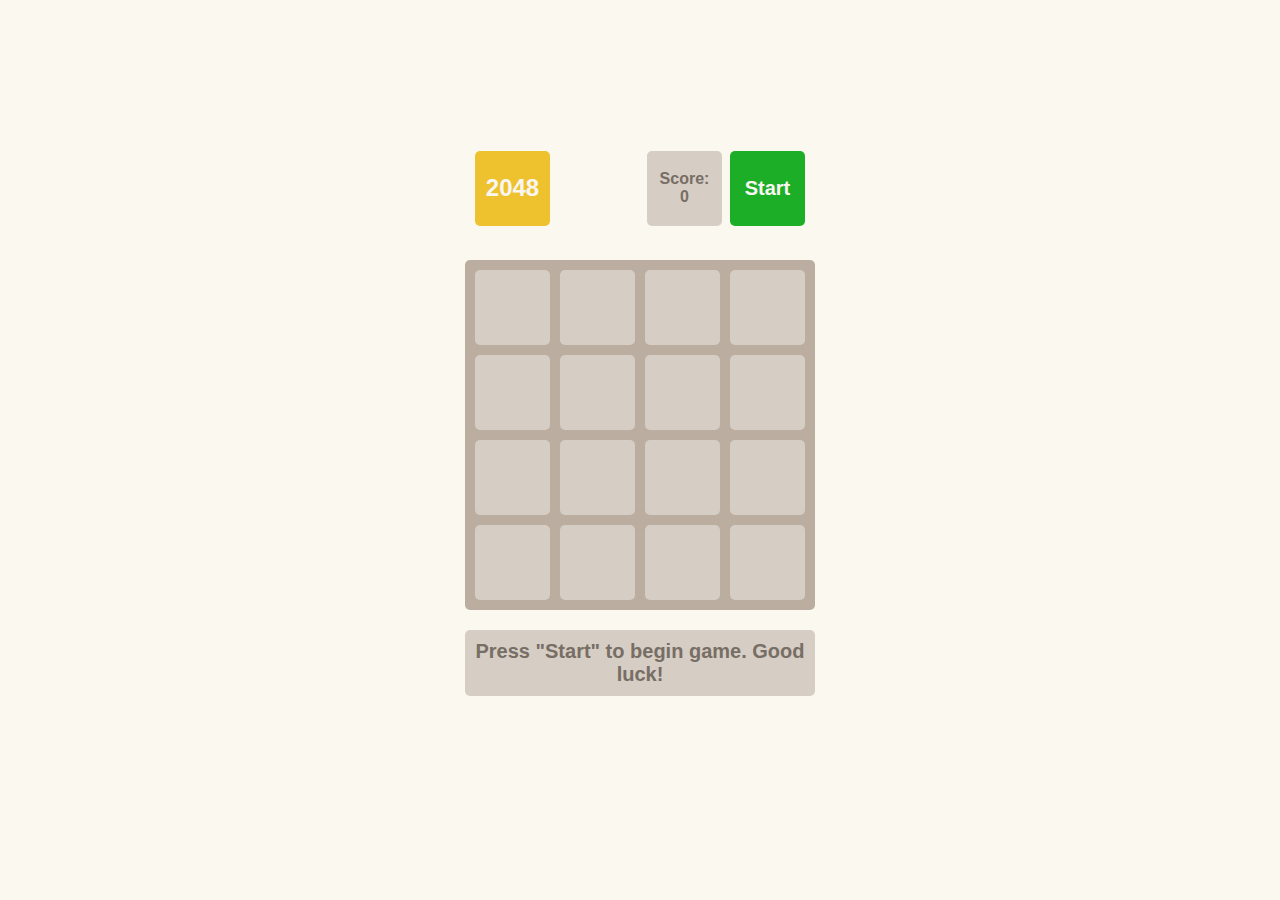
<file: index.html>
<!DOCTYPE html><html lang="en"><head><meta charset="UTF-8"><meta name="viewport" content="width=device-width, initial-scale=1.0"><title>2048</title><link rel="stylesheet" href="main.b97bfd6f.css"></head><body> <div class="container"> <div class="game-header"> <h1>2048</h1> <div class="controls"> <p class="info"> Score: <span class="game-score">0</span> </p> <button class="button button--start">Start</button> </div> </div> <table class="game-field"> <tbody> <tr class="field-row"> <td class="field-cell"></td> <td class="field-cell"></td> <td class="field-cell"></td> <td class="field-cell"></td> </tr> <tr class="field-row"> <td class="field-cell"></td> <td class="field-cell"></td> <td class="field-cell"></td> <td class="field-cell"></td> </tr> <tr class="field-row"> <td class="field-cell"></td> <td class="field-cell"></td> <td class="field-cell"></td> <td class="field-cell"></td> </tr> <tr class="field-row"> <td class="field-cell"></td> <td class="field-cell"></td> <td class="field-cell"></td> <td class="field-cell"></td> </tr> </tbody> </table> <div class="message"> <p class="message__lose hidden" data-message="message">You lose! Restart the game?</p> <p class="message__win hidden" data-message="message">Winner! Congrats! You did it!</p> <p class="message__start" data-message="message">Press "Start" to begin game. Good luck!</p> </div> </div> <script type="text/javascript" src="main.dc987800.js"></script> </body></html>
</file>
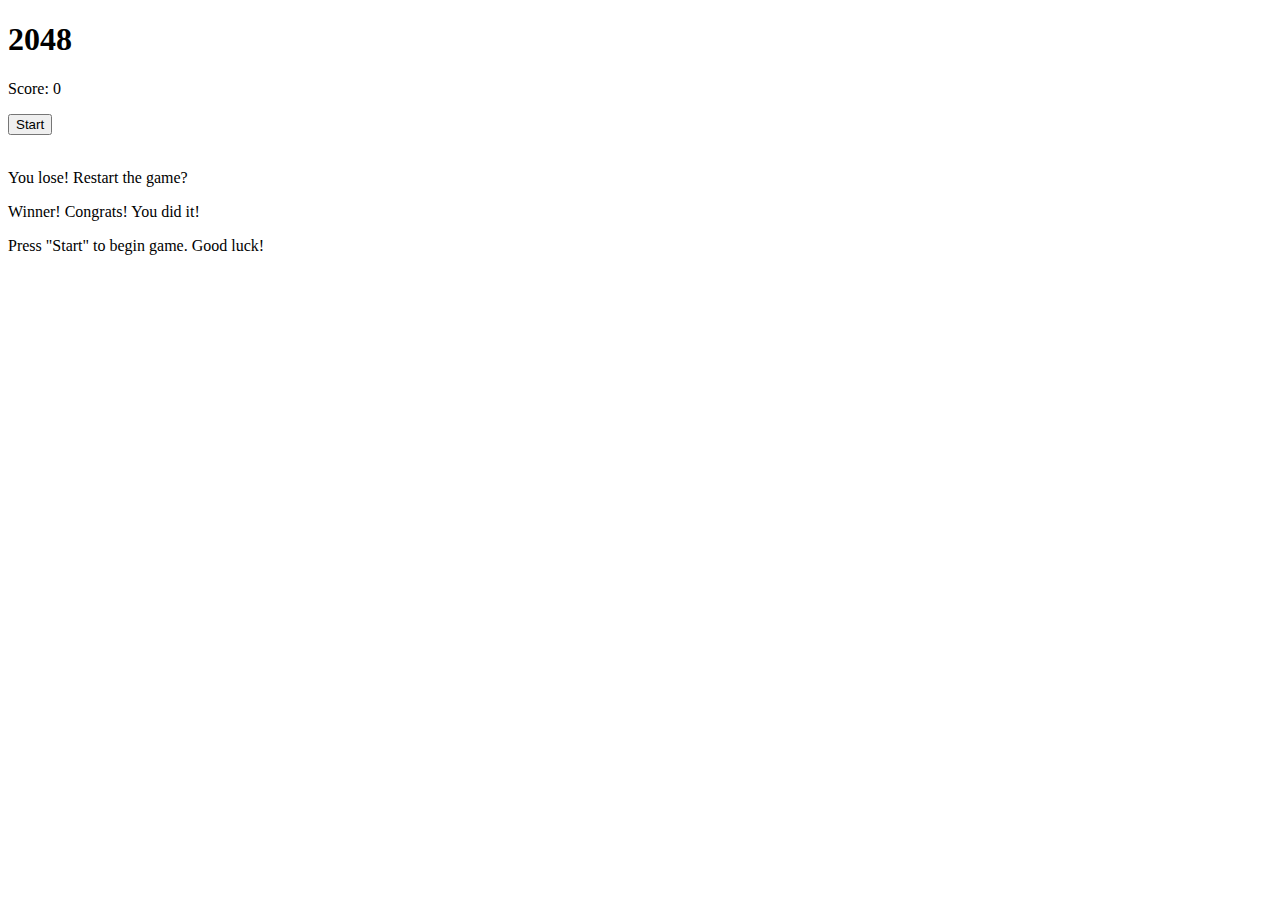
<file: src/index.html>
<!DOCTYPE html>
<html lang="en">
  <head>
    <meta charset="UTF-8">
    <meta name="viewport" content="width=device-width, initial-scale=1.0">
    <title>2048</title>
    <link rel="stylesheet" href="./styles/main.scss">
  </head>
  <body>
    <div class="container">
      <div class="game-header">
        <h1>2048</h1>
        <div class="controls">
          <p class="info">
            Score: <span class="game-score">0</span>
          </p>
          <button class="button button--start">Start</button>
        </div>
      </div>

      <table class="game-field">
        <tbody>
          <tr class="field-row">
            <td class="field-cell"></td>
            <td class="field-cell"></td>
            <td class="field-cell"></td>
            <td class="field-cell"></td>
          </tr>

          <tr class="field-row">
            <td class="field-cell"></td>
            <td class="field-cell"></td>
            <td class="field-cell"></td>
            <td class="field-cell"></td>
          </tr>


          <tr class="field-row">
            <td class="field-cell"></td>
            <td class="field-cell"></td>
            <td class="field-cell"></td>
            <td class="field-cell"></td>
          </tr>


          <tr class="field-row">
            <td class="field-cell"></td>
            <td class="field-cell"></td>
            <td class="field-cell"></td>
            <td class="field-cell"></td>
          </tr>
        </tbody>
      </table>

      <div class="message">
        <p class="message__lose hidden" data-message="message">You lose! Restart the game?</p>
        <p class="message__win hidden" data-message="message">Winner! Congrats! You did it!</p>
        <p class="message__start" data-message="message">Press "Start" to begin game. Good luck!</p>
      </div>
    </div>
    <script type="text/javascript" src="scripts/main.js"></script>
  </body>
</html>
</file>
<file: main.b97bfd6f.css>
body{margin:0;display:flex;align-items:center;justify-content:center;min-height:100vh;background:#fbf8ef;font-family:sans-serif;font-size:24px;font-weight:900}.field-cell{background:#d6cdc4;width:75px;height:75px;border-radius:5px;color:#776e65;box-sizing:border-box;text-align:center;vertical-align:center;user-select:none}.field-cell--2{background:#eee4da}.field-cell--4{background:#ede0c8}.field-cell--8{background:#f2b179;color:#f9f6f2}.field-cell--16{background:#f59563;color:#f9f6f2}.field-cell--32{background:#f67c5f;color:#f9f6f2}.field-cell--64{background:#f65e3b;color:#f9f6f2}.field-cell--128{background:#edcf72;color:#f9f6f2}.field-cell--256{background:#edcc61;color:#f9f6f2}.field-cell--512{background:#edc850;color:#f9f6f2}.field-cell--1024{background:#edc53f;color:#f9f6f2}.field-cell--2048{background:#edc22e;color:#f9f6f2}.game-field{background:#bbada0;border-spacing:10px;border-radius:5px}.game-header{display:flex;width:100%;justify-content:space-between;margin-bottom:24px;padding:10px;box-sizing:border-box}h1{background:#edc22e;color:#f9f6f2;font-size:24px;margin:0}.info,h1{width:75px;height:75px;border-radius:5px;display:flex;align-items:center;justify-content:center;box-sizing:border-box}.info{flex-direction:column;background:#d6cdc4;color:#776e65;font-size:16px;margin:0 8px 0 0}.controls{display:flex}.button{border:none;border-radius:5px;cursor:pointer;color:#f9f6f2;font-family:sans-serif;font-weight:700;font-size:16px;width:75px;height:75px;transition:background .25s ease}.button--start{background:#1dae28;font-size:20px}.button--start:hover{background:#179921}.button--restart{background:#f1b2b2}.button--restart:hover{background:#f87474}.hidden{display:none}.container{display:flex;flex-direction:column;align-items:center;width:350px}.message{width:100%;height:150px}.message>:nth-child(n){box-sizing:border-box;width:100%;padding:10px;text-align:center;border-radius:5px;font-size:20px}.message__win{background:#edc22e;color:#f9f6f2}.message__lose{background:#e3655c;color:#f9f6f2}.message__start{background:#d6cdc4;color:#776e65}
/*# sourceMappingURL=main.b97bfd6f.css.map */
</file>
